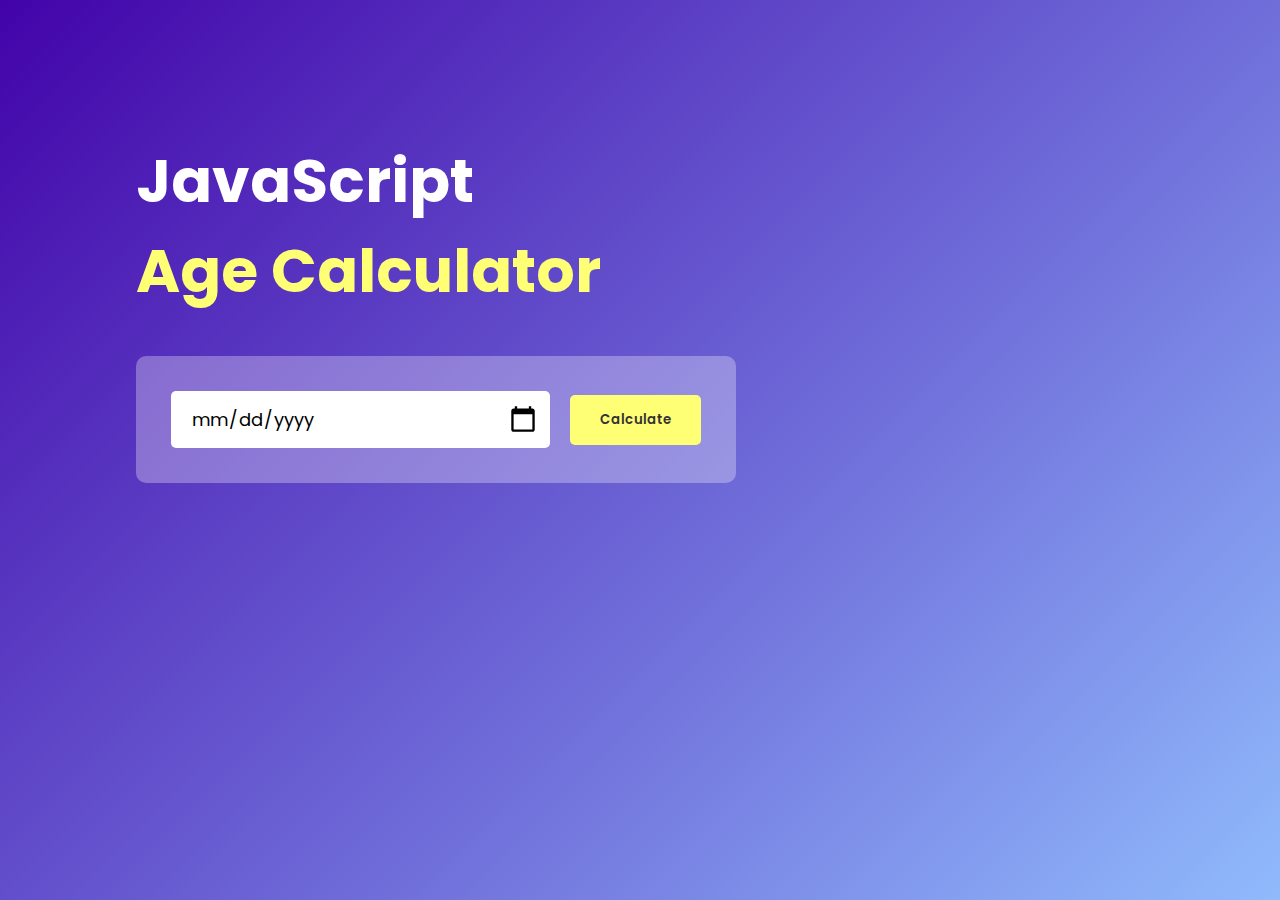
<file: AgeCalculator/index.html>
<!DOCTYPE html>
<html lang="en">
<head>
    <meta charset="UTF-8">
    <meta name="viewport" content="width=device-width, initial-scale=1.0">
    <title>Age Calculator</title>
    <link rel="stylesheet" href="./style.css">
</head>
<body>
    <div class="container">
        <div class="calculator">
             <h1>JavaScript <br> <span>Age Calculator</span></h1>

             <div class="input-box">
                <input type="date" name="" id="date">
                <button onclick="calculateAge()">Calculate</button>
             </div>
             <p id="result"></p>
        </div>
    </div>

    <script src="./script.js"></script>
</body>
</html>
</file>
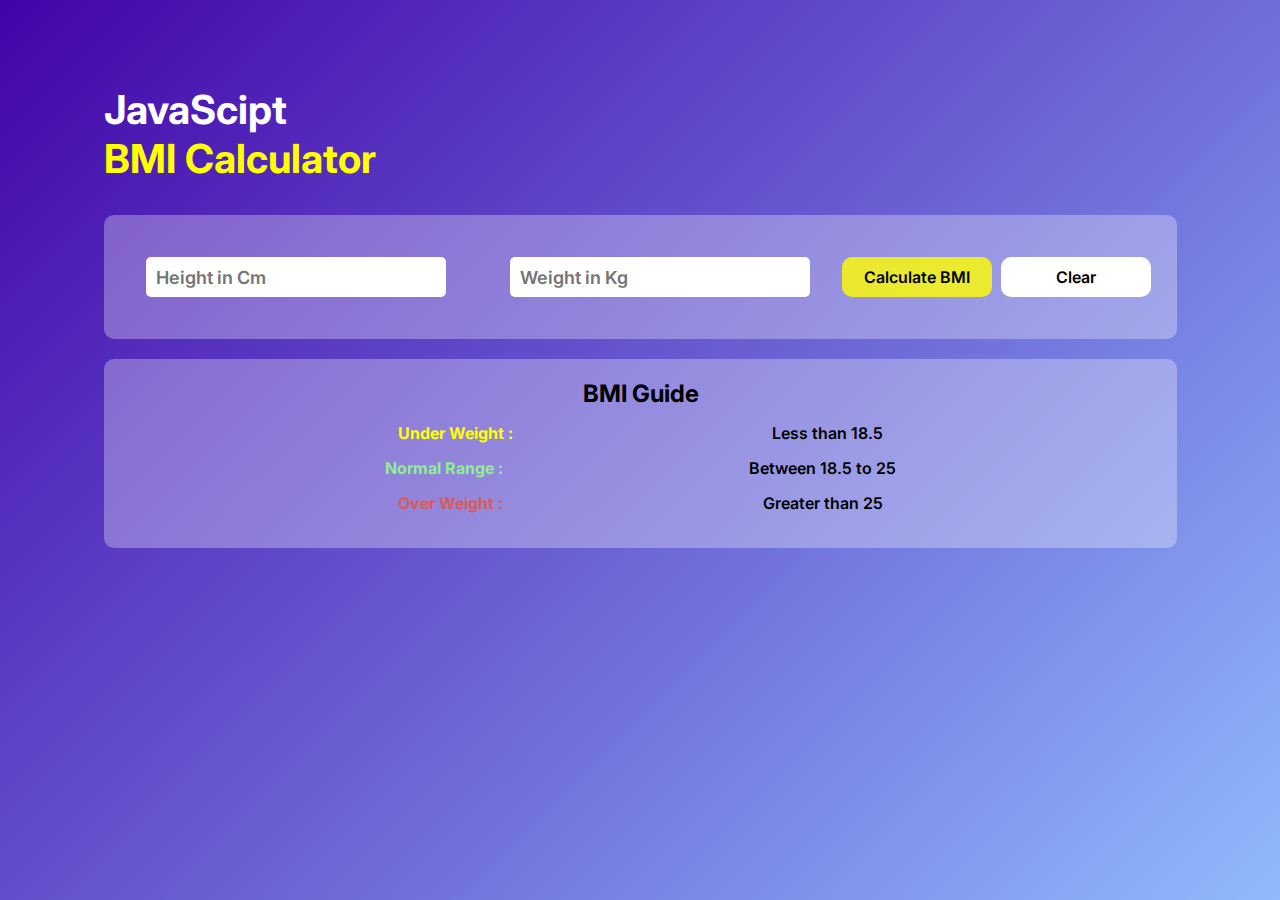
<file: BMICalculator/index.html>
<!DOCTYPE html>
<html lang="en">

<head>
    <meta charset="UTF-8">
    <meta name="viewport" content="width=device-width, initial-scale=1.0">
    <title>BMI Calculator</title>
    <link rel="stylesheet" href="style.css">
</head>

<body>

    <div class="main">
        <h2>JavaScipt <br><span class="heading">BMI Calculator</span></h2>
        <div class="inputBox">
            <div class="box1">
                <input type="number" placeholder="Height in Cm" id="height">
            </div>
            <div class="box2">
                <input type="number" placeholder="Weight in Kg" id="weight">
            </div>
            <div class="box3">
                <button>Calculate BMI</button>
                <button class="clear">Clear</button>
            </div>
        </div>
        <div class="result">
             </span><h2 id="output">Normal</h2>
        </div>
        <div class="information">
            <h3>BMI Guide</h3>
            <div class="guide">
                <h4 style="color: yellow;">Under Weight : </h4><span>Less than 18.5</span>
            </div>
            <div class="guide">
                <h4 style="color: lightgreen;">Normal Range : </h4><span>Between 18.5 to 25</span>
            </div>
            <div class="guide">
                <h4 style="color: #da5a5a;">Over Weight : </h4><span>Greater than 25</span>
            </div>
        </div>
    </div>

    <script src="./script.js"></script>
</body>

</html>
</file>
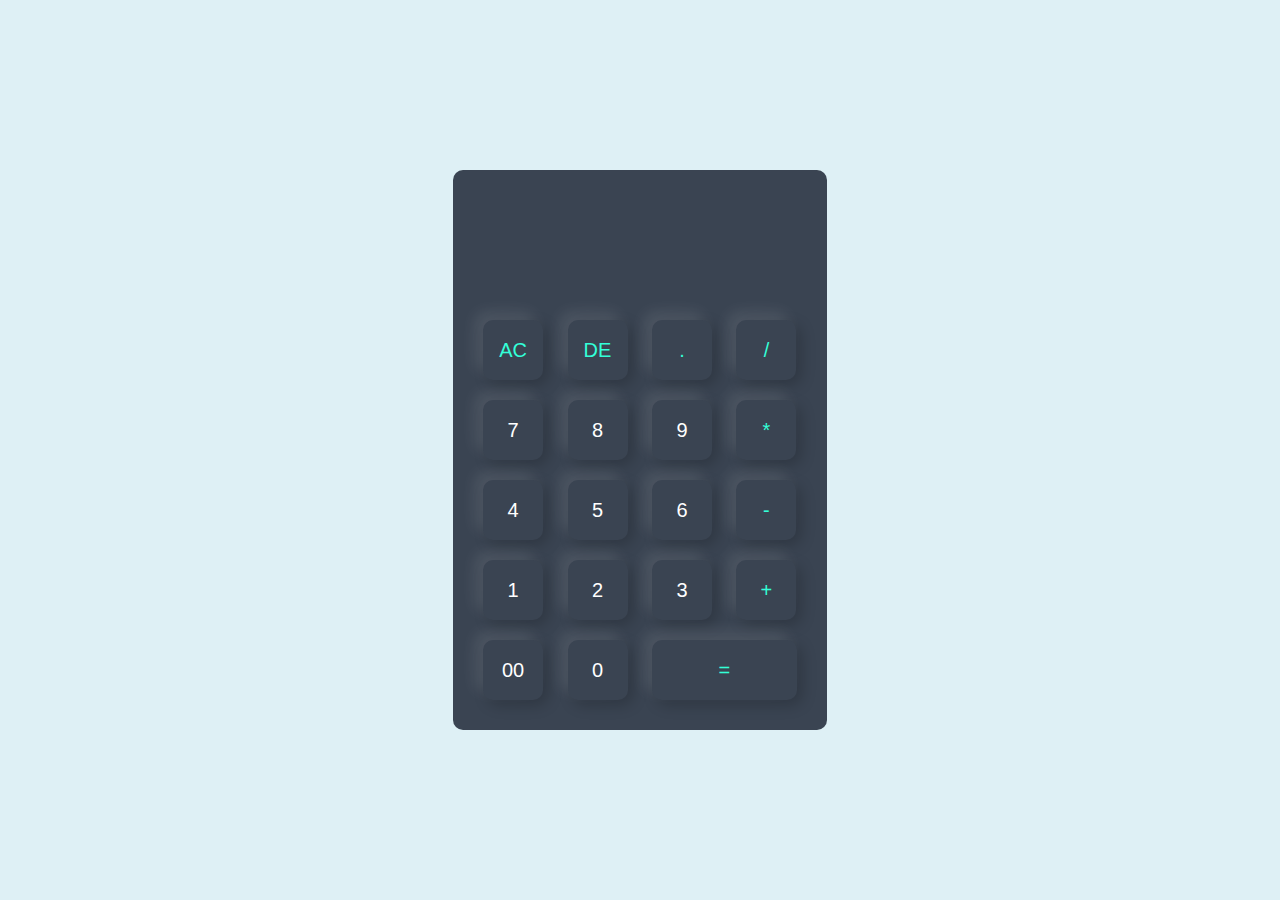
<file: Calculator/index.html>
<!DOCTYPE html>
<html lang="en">
<head>
    <meta charset="UTF-8">
    <meta name="viewport" content="width=device-width, initial-scale=1.0">
    <title>Calculator Using JavaScript</title>
    <link rel="stylesheet" href="style.css">
</head>
<body>
    <div class="container">
        <div class="calculator">
            <form>
                <div class="display">
                    <input type="text" name="display" id="">
                </div>
                <div>
                    <input type="button" value="AC" onclick="display.value = '' " class="operator">
                    <input type="button" value="DE" onclick="display.value = display.value.toString().slice(0,-1) " class="operator">
                    <input type="button" value="." onclick="display.value += '.' " class="operator">
                    <input type="button" value="/" onclick="display.value += '/' " class="operator">
                </div>
                <div>
                    <input type="button" value="7" onclick="display.value += '7' ">
                    <input type="button" value="8" onclick="display.value += '8' ">
                    <input type="button" value="9" onclick="display.value += '9' ">
                    <input type="button" value="*" onclick="display.value += '*' " class="operator">
                </div>
                <div>
                    <input type="button" value="4" onclick="display.value += '4' ">
                    <input type="button" value="5" onclick="display.value += '5' ">
                    <input type="button" value="6" onclick="display.value += '6' ">
                    <input type="button" value="-" onclick="display.value += '-' " class="operator">
                </div>
                <div>
                    <input type="button" value="1" onclick="display.value += '1' ">
                    <input type="button" value="2" onclick="display.value += '2' ">
                    <input type="button" value="3" onclick="display.value += '3' ">
                    <input type="button" value="+" onclick="display.value += '+' " class="operator">
                </div>
                <div>
                    <input type="button" value="00" onclick="display.value += '00' ">
                    <input type="button" value="0" onclick="display.value += '0' ">
                    <input type="button" value="=" class="equal operator" onclick="display.value = eval(display.value)">
                </div>
            </form>
        </div>
    </div>
</body>
</html>
</file>
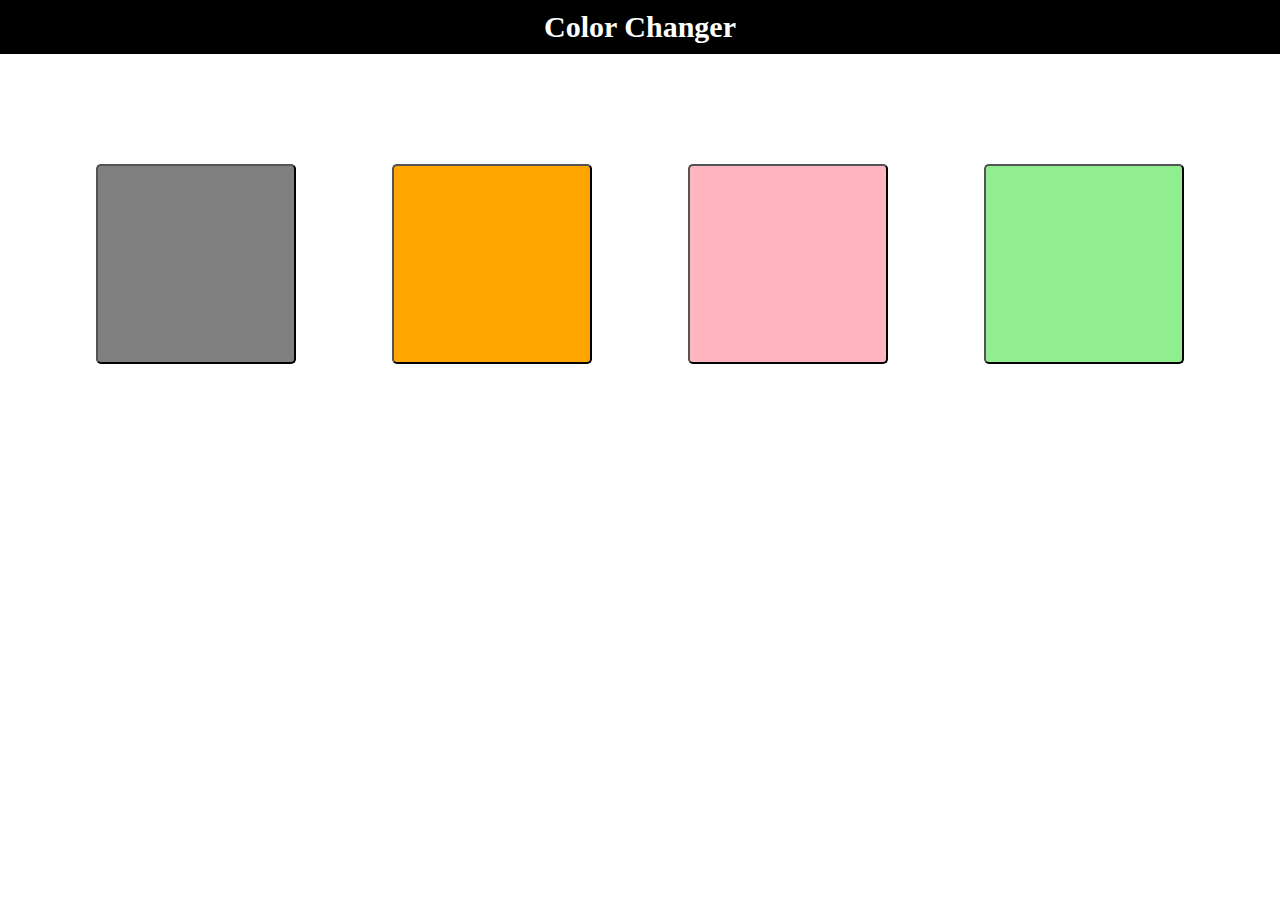
<file: ColorChanger/index.html>
<!DOCTYPE html>
<html lang="en">
<head>
    <meta charset="UTF-8">
    <meta name="viewport" content="width=device-width, initial-scale=1.0">
    <title>Color Changer</title>
    <link rel="stylesheet" href="style.css">
</head>
<body>
    <div class="container">
        <h2>Color Changer</h2>
        <div class="boxes">
            <button class="box" id="grey"></button>
            <button class="box" id="orange"></button>
            <button class="box" id="lightpink"></button>
            <button class="box" id="lightgreen"></button>
        </div>
    </div>
    <script src="./script.js"></script>
</body>
</html>
</file>
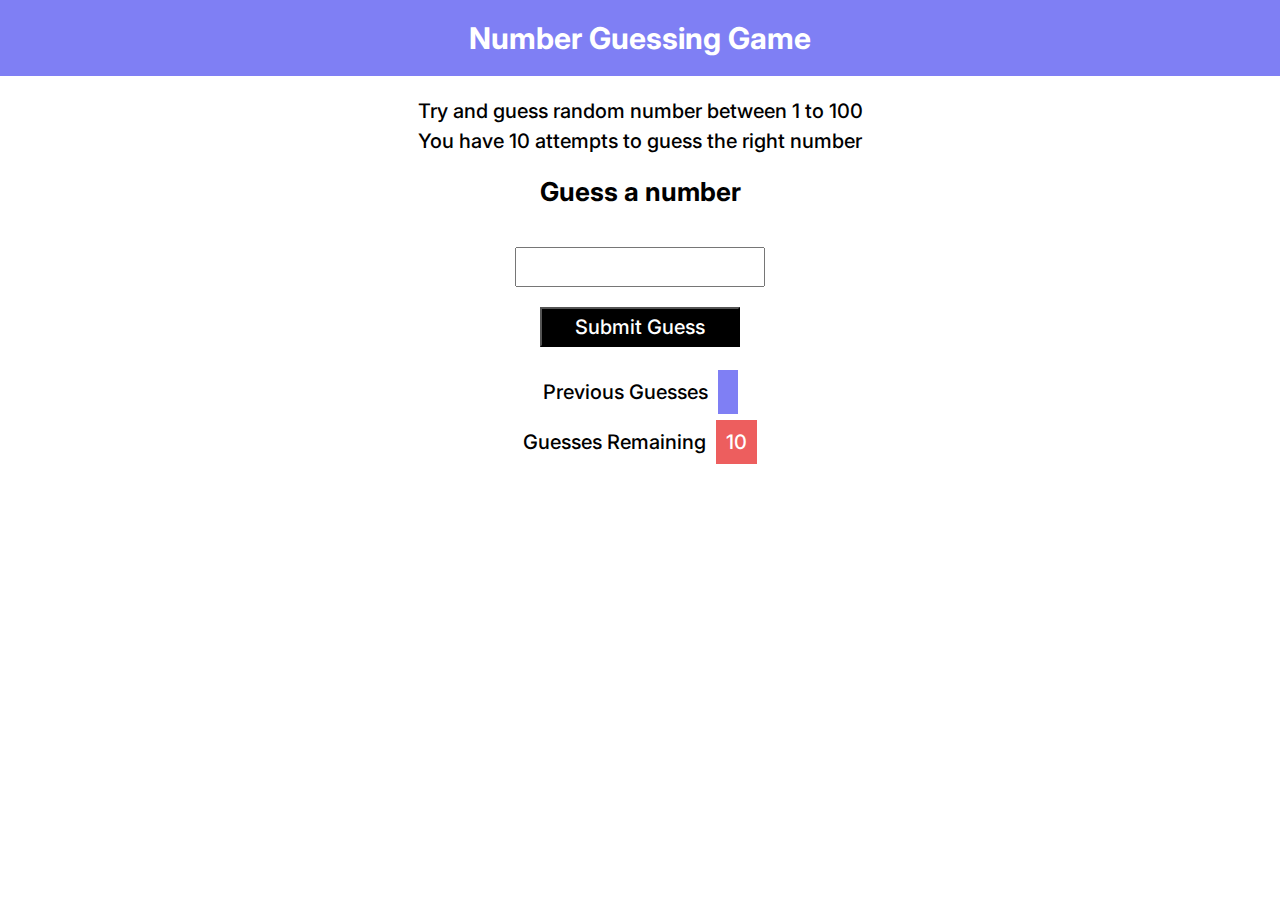
<file: GuessNumberGame/index.html>
<!DOCTYPE html>
<html lang="en">

<head>
    <meta charset="UTF-8">
    <meta name="viewport" content="width=device-width, initial-scale=1.0">
    <title>Guess Number Game</title>
    <link rel="stylesheet" href="style.css">
</head>

<body>
    <div class="container">
        <h3>Number Guessing Game</h3>

        <div class="box1">
            <p>Try and guess random number between 1 to 100</p>
            <p>You have 10 attempts to guess the right number</p>
        </div>

        <h2>Guess a number</h2>

        <div class="box2">
            <input type="text">
            <button>Submit Guess</button>
        </div>

        <div class="box3">
            <p>Previous Guesses <span id="previousGuess"></span></p>
            <p>Guesses Remaining<span id="remainingGuess">10</span></p>
            <p id="lowOrHigh"></p>
        </div>
    </div>

    <script src="./script.js"></script>
</body>

</html>
</file>
<file: AgeCalculator/style.css>
@import url('https://fonts.googleapis.com/css2?family=Poppins:wght@300;400;500;600&display=swap');

*{
    margin: 0;
    padding: 0;
    box-sizing: border-box;
    font-family: 'Poppins', sans-serif;
}

.container{
    width: 100%;
    min-height: 100vh;
    background: linear-gradient(135deg,#4203a9,#90bafc);
    color: #fff;
    padding: 10px;
}

.calculator{
    width: 100%;
    max-width: 600px;
    margin-left: 10%;
    margin-top: 10%;
}

.calculator h1{
    font-size: 60px;
}

.calculator span{
    color: #ffff76;
}

.input-box{
    margin: 40px 0;
    padding: 35px;
    background: #ffffff4d;
    display: flex;
    align-items: center;
    justify-content: center;
    border-radius: 10px;
}

.input-box input{
    flex: 1;
    margin-right: 20px;
    padding: 14px 20px;
    border: 0;
    outline: 0;
    font-size: 18px;
    border-radius: 5px;
    position: relative;
}

.input-box button{
    background: #ffff76;
    border: 0;
    outline: 0;
    border-radius: 5px;
    font-weight: 600;
    padding: 15px 30px;
    cursor: pointer;
    color: #333;
}

.input-box input::-webkit-calendar-picker-indicator{
  top: 0;
  left: 0;
  right: 0;
  bottom: 0;
  width: auto;
  height: auto;
  position: absolute;
  background-position: calc(100% - 10px);
  background-size: 30px;
  cursor: pointer;
}

#result{
    font-size: 20px;
}

#result span{
  color: #ffff76;
}
</file>
<file: BMICalculator/style.css>
@import url('https://fonts.googleapis.com/css2?family=Inter:wght@100;200;300;400;500;600;700;800;900&display=swap');

* {
    margin : 0;
    padding : 0;
    box-sizing: border-box;
    font-family: 'Inter', sans-serif;
}

html,body{
    width: 100%;
    height: 100%;
    background: linear-gradient(135deg,#4203a9,#90bafc);
}

.main{
    position: absolute;
    left: 5%;
    top: 5%;
    padding: 40px;
}

.inputBox{
    display: flex;
    justify-content: space-between;
    position: relative;
    background: rgba(255, 255, 255, 0.3);
    border-radius: 10px;
    padding: 10px;
}

.main h2{
    margin-bottom: 2rem;
    font-size: 40px;
    color: #fff;
 }

 .heading{
    color: #ffff00;
 }

.box1,.box2{
    margin: 2rem;
}

.text{
    font-size: 22px;
    font-weight: 600;
}

input{
    height: 40px;
    width: 300px;
    outline: none;
    border: none;
    font-size: 18px;
    font-weight: 600;
    border-radius: 5px;
    padding-left: 10px;
}

.box3{
    margin-top: 2rem;
    margin-right: 1rem;
}

.clear{
    background: #fff;
    margin-left: 5px;
}

button{
    padding: 10px;
    outline: none;
    border: none;
    background: rgb(255, 255, 0, 0.8);
    border-radius: 10px;
    min-width: 150px;
    font-weight: 600;
    font-size: 16px;
    cursor: pointer;
}

.result{
    margin: 15px;
}

.result h2{
    font-size: 28px;
    text-align: center;
    color: #90ee90;
    display: none;
}

.information{
    margin-top: 20px;
    padding: 20px;
    background: rgba(255, 255, 255, 0.3);
    text-align: center; 
    border-radius: 10px;
}

.information h3{
    font-size: 24px;
}

.information span{
    font-weight: 600;
}

.guide{
    display: flex;
    justify-content: space-evenly;
    margin: 15px;
}
</file>
<file: Calculator/style.css>
*{
  margin: 0;
  padding: 0;
  font-family: 'Poppins', sans-serif;
  box-sizing: border-box;
}

.container{
    width: 100%;
    height: 100vh;
    background: #def0f5;
    display: flex;
    align-items: center;
    justify-content: center;
}

.calculator{
    background: #3a4452;
    padding: 20px;
    border-radius: 10px;
}

.calculator form input{
    border: 0;
    outline: 0;
    width: 60px;
    height: 60px;
    border-radius: 10px;
    box-shadow: -8px -8px 15px rgba(255, 255, 255, 0.1),5px 5px 15px rgba(0, 0, 0, 0.2);
    background: transparent;
    font-size: 20px;
    color: #fff;
    cursor: pointer;
    margin: 10px;
}

.calculator .display{
    display: flex;
    justify-content: flex-end;
    margin: 20px 0;
}

.calculator .display input{
    text-align: right;
    flex: 1;
    font-size: 45px;
    box-shadow: none;
}

form input.equal{
    width: 145px;
}

form input.operator{
    color: #33ffd8;
}
</file>
<file: ColorChanger/style.css>
@import url('https://fonts.googleapis.com/css2?family=Inter:wght@100;200;300;400;500;600;700;800;900&display=swap');

* {
    margin : 0;
    padding : 0;
    box-sizing: border-box;
}
html,body{
    width: 100%;
    height: 100%;
}

.container{
    width: 100%;
    height: 100%;
}

.container h2{
    text-align: center;
    background-color: #000;
    color: #fff;
    padding: 10px;
    font-size: 30px;
}

.boxes{
    display: flex;
    align-items: center;
    justify-content: space-evenly;
    margin: 0 10px;
    margin-top: 100px;
}

.boxes .box{
    width: 200px;
    height: 200px;
    margin: 10px;
    border-radius: 5px;
    cursor: pointer;
}

button{
    outline: none;
}

#grey{
    background-color: grey;
}

#orange{
    background-color: orange;
}

#lightpink{
    background-color: lightpink;
}

#lightgreen{
    background-color: lightgreen;
}
</file>
<file: GuessNumberGame/style.css>
@import url('https://fonts.googleapis.com/css2?family=Inter:wght@100;200;300;400;500;600;700;800;900&display=swap');
 
*{
    margin : 0;
    padding : 0;
    box-sizing: border-box;
    font-family: 'Inter', sans-serif;
}

html,body
{
    width: 100%;
    height: 100%;
}

.container{
    width: 100%;
    height: 100vh;
    text-align: center;
}

h3{
    font-size: 30px;
    background: #7f7ff4;
    padding: 20px;
    color: #fff;
}

.box1{
    margin-top: 20px;
}

p{
    line-height: 30px;
    font-size: 20px;
    font-weight: 500;
}

h2{
    font-size: 26px;
}

h2,input{
    margin: 20px;
}

.box2{
    display: flex;
    flex-direction: column;
    align-items: center;
    margin-bottom: 30px;
}

input{
    height: 40px;
    width: 250px;
    text-align: center;
    display: inline;
    outline: none;
    font-size: 20px;
}

button{
    width: 200px;
    height: 40px;
    background: #000;
    color: #fff;
    font-size: 20px;
    font-weight: 500;
    cursor: pointer;
}

.box3 p{
    margin: 20px;
}

#previousGuess,#remainingGuess{
    margin-left: 10px;
    background: #7f7ff4;
    color: #fff;
    padding: 10px;
}

#remainingGuess{
    background: #ed5e5e;
}

#lowOrHigh{
    margin-top: 20px;
    font-size: 22px;
    font-weight: 600;
    /* color: #04a871; */
}

#newGame{
    cursor: pointer;
}
</file>
